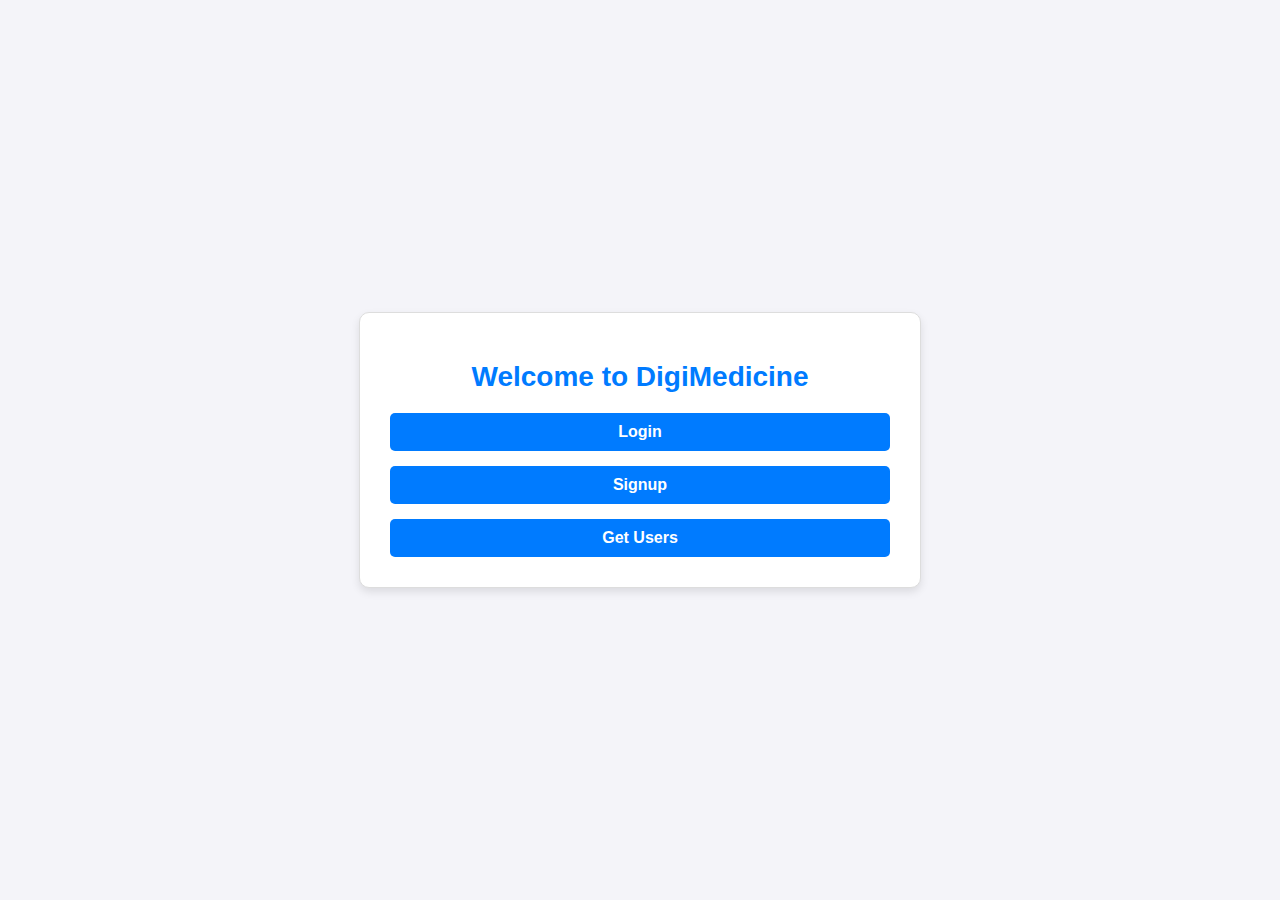
<file: app/templates/index.html>
<!DOCTYPE html>
<html lang="en">
<head>
    <meta charset="UTF-8">
    <meta name="viewport" content="width=device-width, initial-scale=1.0">
    <title>Welcome to DigiMedicine</title>
    <link rel="stylesheet" href="../static/style.css">
</head>
<body>
    <div class="welcome-container">
        <h1>Welcome to DigiMedicine</h1>
        <div class="options">
            <a href="/login" class="option-button">Login</a>
            <a href="/signup" class="option-button">Signup</a>
            <a href="/view_db" class="option-button">Get Users</a>
        </div>
    </div>
</body>
</html>
</file>
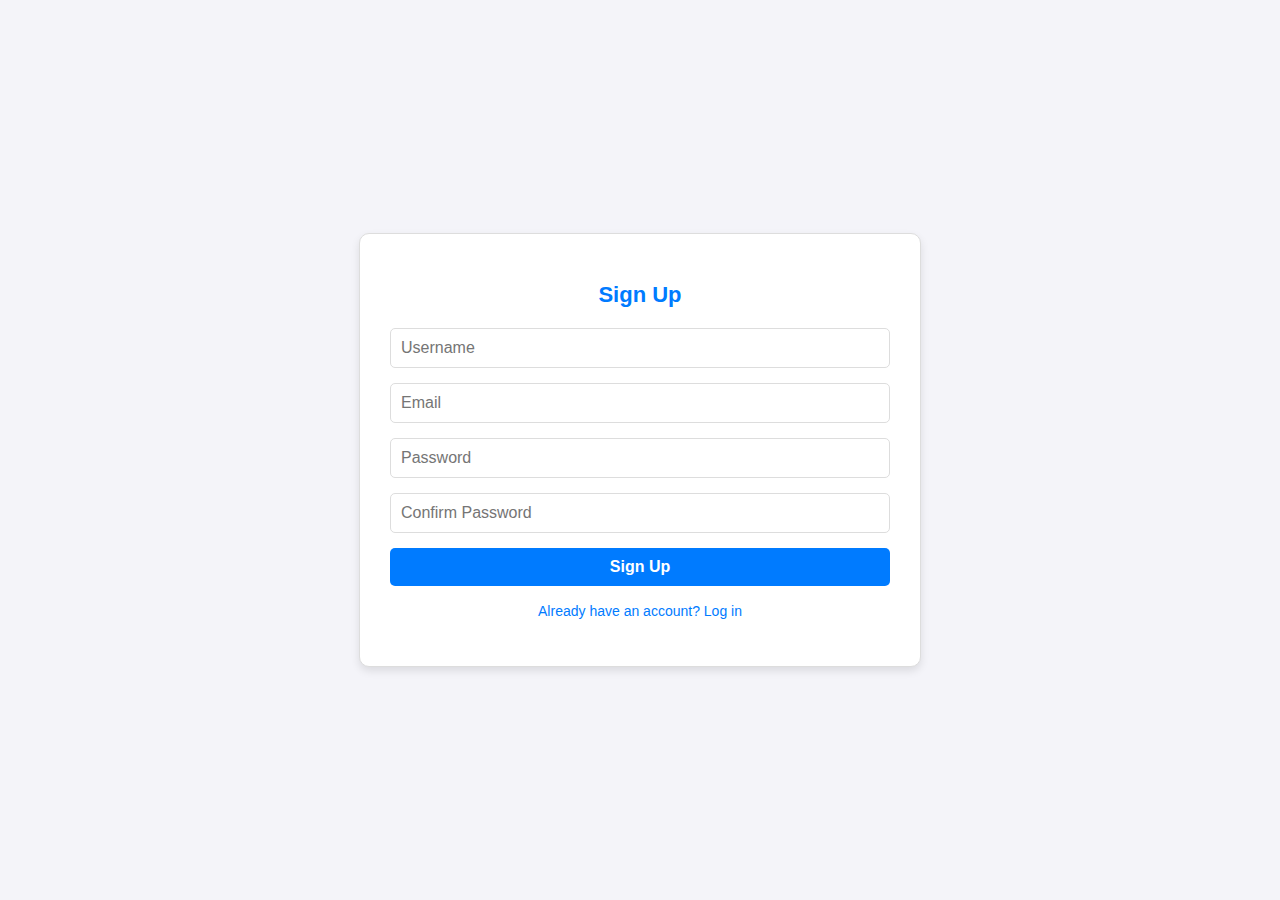
<file: app/templates/signup.html>
<!DOCTYPE html>
<html lang="en">

<head>
    <meta charset="UTF-8">
    <meta name="viewport" content="width=device-width, initial-scale=1.0">
    <title>Sign Up</title>
    <!-- External CSS -->
    <link rel="stylesheet" href="../static/style.css">
</head>

<body>
    <div class="signup-container">
        <h2>Sign Up</h2>
        

<form id="signupForm" action="/signup" method="POST">
    <input type="text" id="username" name="username" placeholder="Username" required>
    <input type="email" id="email" name="email" placeholder="Email" required>
    <input type="password" id="password" name="password" placeholder="Password" required>
    <input type="password" id="confirmPassword" name="confirmPassword" placeholder="Confirm Password" required>
    <button type="submit" class="submit-btn">Sign Up</button>
</form>


        <p><a href="/login" class="login-link">Already have an account? Log in</a></p>
    </div>

    <!-- External JS -->
    <script src="../static/js/validate.js"></script>
</body>

</html>
</file>
<file: app/static/style.css>
/* General Reset */
body {
    margin: 0;
    padding: 0;
    box-sizing: border-box;
    font-family: Arial, sans-serif;
    background-color: #f4f4f9;
    color: #333;
    display: flex;
    justify-content: center;
    align-items: center;
    min-height: 100vh;
    text-align: center;
}

/* Shared Container Styling */
.container, .signup-container, .welcome-container {
    background: #ffffff;
    border: 1px solid #ddd;
    border-radius: 10px;
    padding: 30px;
    width: 100%;
    max-width: 500px;
    box-shadow: 0 4px 8px rgba(0, 0, 0, 0.1);
}

/* Shared Title Styling */
h1, h2 {
    color: #007bff;
    margin-bottom: 20px;
}

/* Index Page Styling */
.welcome-container h1 {
    font-size: 28px;
}

.options {
    display: flex;
    flex-direction: column;
    gap: 15px;
    margin-top: 20px;
}

.option-button {
    text-decoration: none;
    background: #007bff;
    color: #fff;
    padding: 10px 20px;
    border-radius: 5px;
    font-size: 16px;
    font-weight: bold;
    transition: background-color 0.3s ease, transform 0.2s ease;
}

.option-button:hover {
    background: #0056b3;
    transform: translateY(-2px);
}

/* Signup Page Styling */
.signup-container h2 {
    font-size: 22px;
}

form {
    display: flex;
    flex-direction: column;
    gap: 15px;
    margin-top: 20px;
}

form input {
    padding: 10px;
    font-size: 16px;
    border: 1px solid #ddd;
    border-radius: 5px;
}

form input:focus {
    border-color: #007bff;
    outline: none;
}

.submit-btn {
    background: #007bff;
    color: #fff;
    border: none;
    padding: 10px 20px;
    border-radius: 5px;
    font-size: 16px;
    font-weight: bold;
    transition: background-color 0.3s ease, transform 0.2s ease;
    cursor: pointer;
}

.submit-btn:hover {
    background: #0056b3;
    transform: translateY(-2px);
}

.login-link {
    text-decoration: none;
    color: #007bff;
    font-size: 14px;
}

.login-link:hover {
    text-decoration: underline;
}

/* Success Page Styling */
.container p {
    font-size: 18px;
    margin-bottom: 20px;
    color: #333;
}

.container ul {
    list-style: none;
    padding: 0;
    margin: 10px 0 20px;
}

.container ul li {
    background: #f8f9fa;
    margin: 5px 0;
    padding: 10px;
    border-radius: 5px;
    border: 1px solid #ddd;
    font-size: 16px;
    color: #333;
}

.btn {
    display: inline-block;
    text-decoration: none;
    background: #007bff;
    color: #fff;
    padding: 10px 20px;
    border-radius: 5px;
    font-size: 16px;
    font-weight: bold;
    transition: background-color 0.3s ease, transform 0.2s ease;
    margin-top: 10px;
}

.btn:hover {
    background: #0056b3;
    transform: translateY(-2px);
}

/* Responsive Design */
@media (max-width: 480px) {
    .container, .signup-container, .welcome-container {
        padding: 20px;
    }

    h1, h2 {
        font-size: 22px;
    }

    form input, .option-button, .submit-btn, .btn {
        font-size: 14px;
        padding: 8px 16px;
    }

    .container ul li {
        font-size: 14px;
        padding: 8px;
    }
}
</file>
